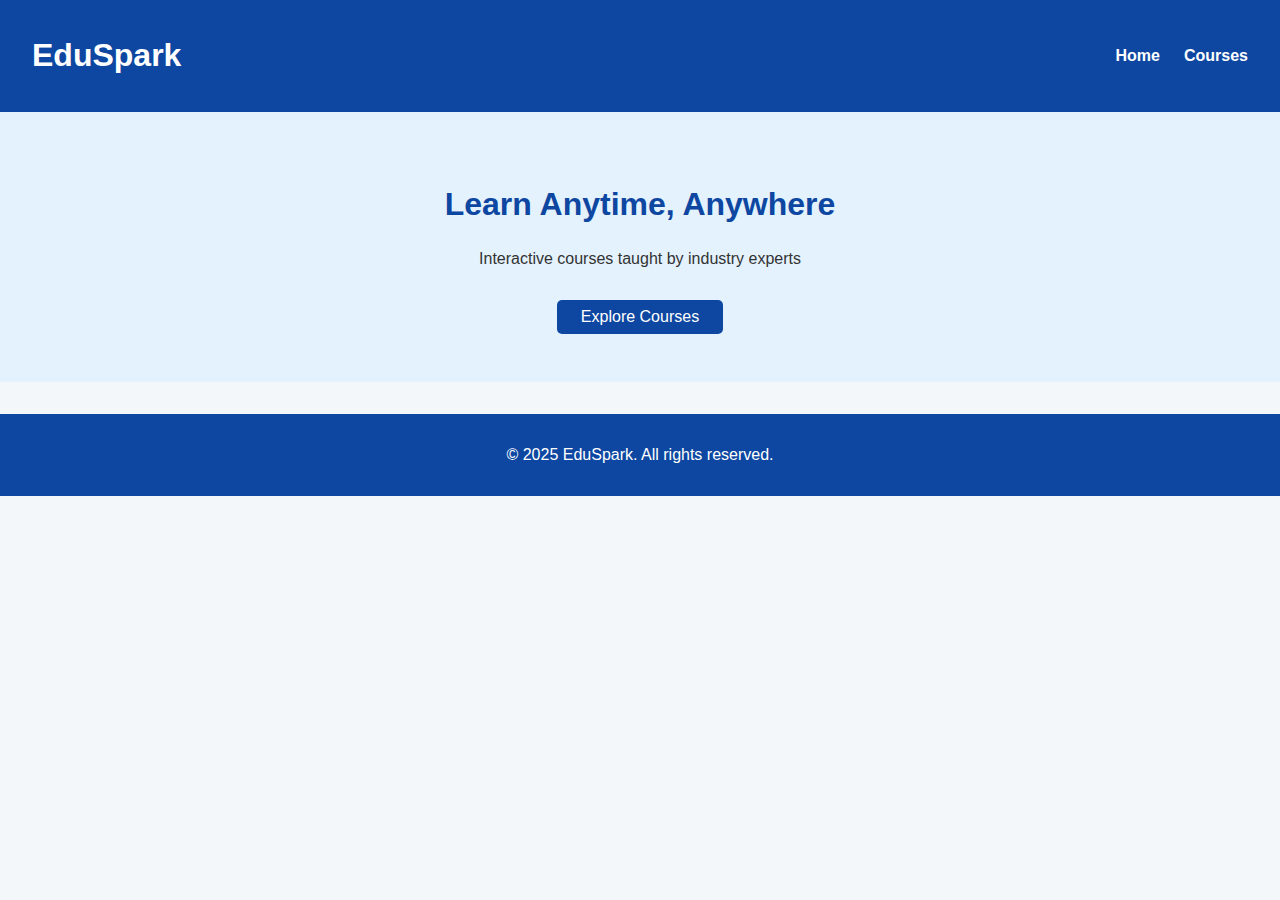
<file: index.html>
<!DOCTYPE html>
<html lang="en">
<head>
  <meta charset="UTF-8" />
  <meta name="viewport" content="width=device-width, initial-scale=1.0"/>
  <title>EduSpark | Home</title>
  <link rel="stylesheet" href="style.css" />
</head>
<body>
  <header>
    <nav>
      <h1>EduSpark</h1>
      <ul>
        <li><a href="index.html">Home</a></li>
        <li><a href="courses.html">Courses</a></li>
      </ul>
    </nav>
  </header>

  <section class="hero">
    <h2>Learn Anytime, Anywhere</h2>
    <p>Interactive courses taught by industry experts</p>
    <a href="courses.html" class="btn">Explore Courses</a>
  </section>

  <footer>
    <p>© 2025 EduSpark. All rights reserved.</p>
  </footer>
</body>
</html>
</file>
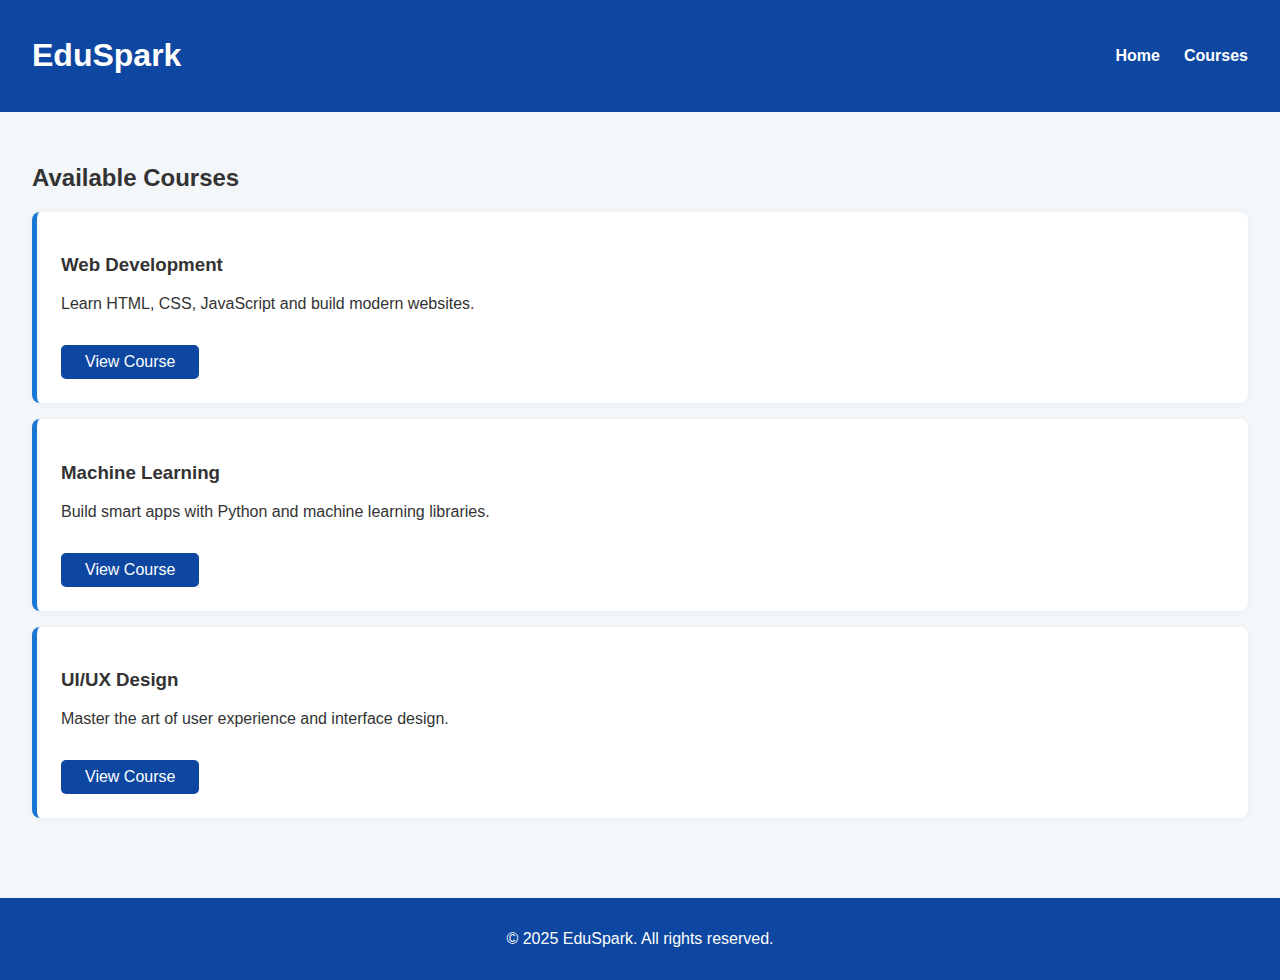
<file: courses.html>
<!DOCTYPE html>
<html lang="en">
<head>
  <meta charset="UTF-8" />
  <meta name="viewport" content="width=device-width, initial-scale=1.0"/>
  <title>EduSpark | Courses</title>
  <link rel="stylesheet" href="style.css" />
</head>
<body>
  <header>
    <nav>
      <h1>EduSpark</h1>
      <ul>
        <li><a href="index.html">Home</a></li>
        <li><a href="courses.html">Courses</a></li>
      </ul>
    </nav>
  </header>

  <section class="course-list">
    <h2>Available Courses</h2>
    <div class="course-card">
      <h3>Web Development</h3>
      <p>Learn HTML, CSS, JavaScript and build modern websites.</p>
      <a href="course-detail.html" class="btn">View Course</a>
    </div>
    <div class="course-card">
      <h3>Machine Learning</h3>
      <p>Build smart apps with Python and machine learning libraries.</p>
      <a href="course-detail.html" class="btn">View Course</a>
    </div>
    <div class="course-card">
      <h3>UI/UX Design</h3>
      <p>Master the art of user experience and interface design.</p>
      <a href="course-detail.html" class="btn">View Course</a>
    </div>
  </section>

  <footer>
    <p>© 2025 EduSpark. All rights reserved.</p>
  </footer>
</body>
</html>
</file>
<file: style.css>
/* Global Styles */
body {
  font-family: 'Segoe UI', sans-serif;
  margin: 0;
  background: #f4f7fa;
  color: #333;
}

header {
  background: #0d47a1;
  color: #fff;
  padding: 1rem 2rem;
}

nav {
  display: flex;
  justify-content: space-between;
  align-items: center;
}

nav ul {
  display: flex;
  gap: 1.5rem;
  list-style: none;
}

nav ul li a {
  color: white;
  text-decoration: none;
  font-weight: bold;
}

.hero {
  background: #e3f2fd;
  text-align: center;
  padding: 3rem 1rem;
}

.hero h2 {
  color: #0d47a1;
  font-size: 2rem;
}

.btn {
  display: inline-block;
  background: #0d47a1;
  color: white;
  padding: 0.5rem 1.5rem;
  margin-top: 1rem;
  text-decoration: none;
  border-radius: 5px;
}

.course-list {
  padding: 2rem;
}

.course-card {
  background: white;
  padding: 1.5rem;
  margin: 1rem 0;
  border-left: 5px solid #1976d2;
  border-radius: 8px;
  box-shadow: 0 0 8px rgba(0,0,0,0.05);
}

.course-detail {
  padding: 2rem;
  max-width: 800px;
  margin: auto;
}

.progress-container {
  margin: 1rem 0;
}

progress {
  width: 100%;
  height: 20px;
}

.modules {
  list-style: none;
  padding-left: 0;
}

footer {
  background: #0d47a1;
  color: white;
  text-align: center;
  padding: 1rem 0;
  margin-top: 2rem;
}

/* Responsive */
@media (max-width: 768px) {
  nav {
    flex-direction: column;
  }
}
</file>
